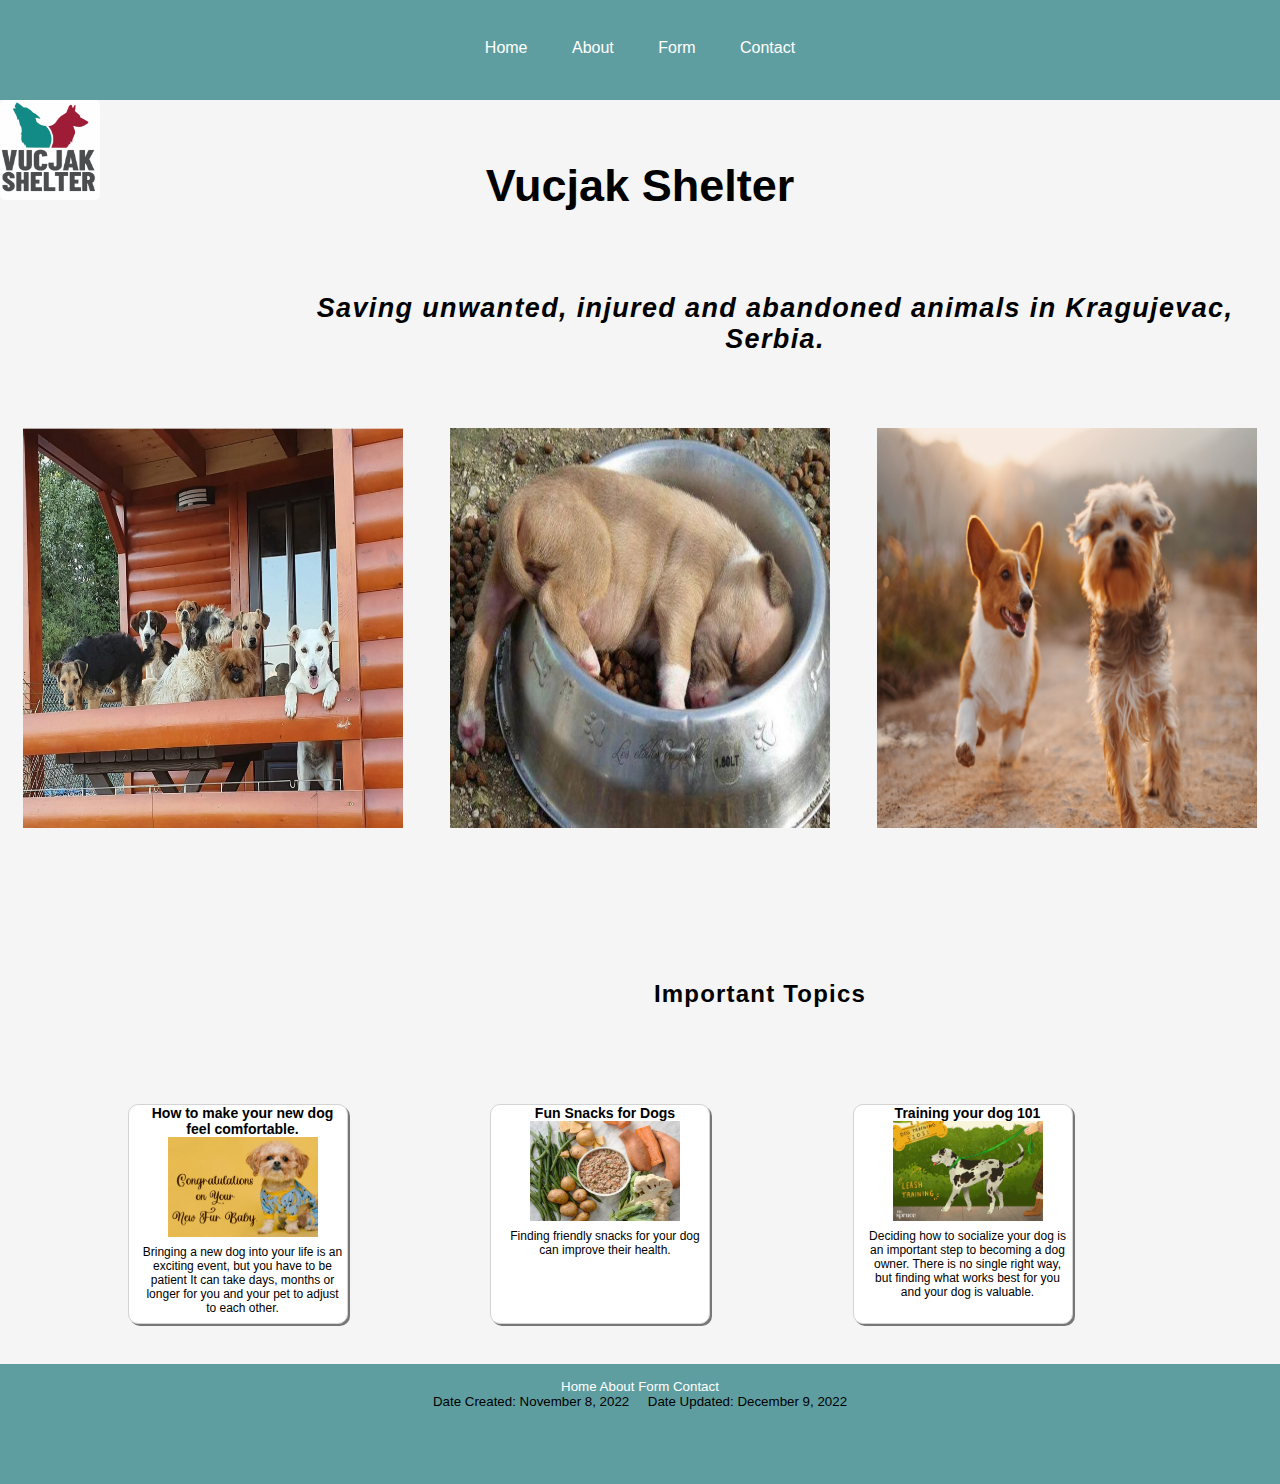
<file: index.html>
<!DOCTYPE html>
<!--website language-->
<html lang="en">
<head>
  <meta charset="utf-8">
  <meta http-equiv="X-UA-Compatible" content="IE=edge">
  <title>Non-Profit</title>
  <meta name="description" content="">
  <meta name="viewport" content="width=device-width, initial-scale=1.0">
  <!--CSS-->
  <link rel="stylesheet" href="./style.css">
</head>
<body>

  <!--navigation bar-->
  <nav class="navbar">
    <ul class="link-bar">
      <li><a href="./index.html" tabindex="1">Home</a></li>
      <li><a href="./about.html" tabindex="1">About</a></li>
      <li><a href="./form.html" tabindex="1">Form</a></li>
      <li><a href="./contact.html" tabindex="1">Contact</a></li>
    </ul>
  </nav>

  <!--LOGGO-->
  <div class="main-logo">
    <a href="https://www.vucjakshelter.org/" target="_blank"><img src="./pictures/logo.png" alt="logo" class="logo"></a>

  </div>
  <!--top-container-->
  <header>
    <div class="top-container">
      <h1>Vucjak Shelter</h1>
      <h2> Saving unwanted, injured and abandoned animals in Kragujevac, Serbia.</h2>
    </div>
  </header>
  <!--Pictures-->
  <section>
    <div class="row">

      <div class="col">
        <img src="./pictures/dogs orange.png" alt="various dogs looking at window" class="dogs">
      </div>

      <div class="col">
        <img src="./pictures/puppysleeping.jpeg" alt="puppy sleeping" class="dogs">
      </div>

      <div class="col">
        <img src="./pictures/runningdogs.jpeg" alt="two dogs running" class="dogs">
      </div>

    </div>
  </section>

  <!--News/Topics-->
  <div>
    <h2 id="topics">Important Topics</h2>
  </div>

  <section>
    <div class="container row1">

      <div class="box">
        <div class="content col1">
          <h3>How to make your new dog feel comfortable.</h3>
          <a href="https://www.humanesociety.org/resources/how-make-your-new-dog-feel-comfortable-your-home"
            target="_blank">
            <img src="./pictures/welcomeHome.png" class="pics">
          </a>
          <p>Bringing a new dog into your life is an exciting event, but you have to be patient It can take days,
            months
            or longer for you and your pet to adjust to each other.
          </p>
        </div>
      </div>

      <div class="box">
        <div class="content col1">
          <h3>Fun Snacks for Dogs</h3>
          <a href="https://www.thefarmersdog.com/digest/top-14-dog-friendly-snacks/" target="_blank">
            <img src="./pictures/Screen Shot 2022-11-13 at 1.10.36 PM.png" class="pics">
          </a>
          <p>Finding friendly snacks for your dog can improve their health. </p>
        </div>

      </div>


      <div class="box">
        <div class="content col1">
          <h3>Training your dog 101</h3>
          <a href="https://www.thesprucepets.com/steps-to-train-your-dog-1118273" target="_blank">
            <img src="./pictures/TrainingDog101.png" class="pics">
          </a>
          <p>Deciding how to socialize your dog is an important step to becoming a dog owner. There is no single
            right
            way, but finding what works best for you and your dog is valuable.</p>
        </div>
      </div>

    </div>
  </section>
  <!--Footer created by Keke-->
  <footer>
    <br>
    <div>
      <a href="#">Home</a>
      <a href="#about">About</a>
      <a href="#form">Form</a>
      <a href="#contact">Contact</a>
    </div>
    <p>
      Date Created: November 8, 2022 &nbsp; &nbsp;
      Date Updated: December 9, 2022
    </p>
  </footer>


</body>
</html>
</file>
<file: style.css>
*{
    margin:0;
    padding:0;
    box-sizing:border-box;
    font-family:'Poppins', sans-serif;;
}

body , html{
    overflow-x: hidden; /*hidden scroll bar left-right*/
    background-color: whitesmoke;
}

    /******

HOME PAGE

********/

/*nav bar*/
.logo {
    margin: 0;
    width: 100px;
    height: 100px;
    border-radius: 5px;
    padding: 0;
    position: absolute;

}

.navbar ul {
    width: 100%;
    height: 100px;
    background-color: cadetblue;
    padding: 19px;
    text-align: center;
}

li {
    display: inline-block;
    padding: 20px 20px;
}

a {
    color: white;
    text-decoration: none;
}


/* top-container */

.top-container {
    margin-top: 60px;
    margin-bottom: 100px;
    text-align: center;
}

.top-container h1 {
    font-size: 5vmin;
    margin-top: 35px;
    margin-bottom: 25px;
}

.top-container h2 {
    font-size: 3vmin;
    font-style: italic;
    text-align: center;
}

/*pictures*/

.dogs {
    height: 400px;
    width: 380px;
    /*display: inline;*/
    /* margin-left: 60px;*/
    /* margin-right: auto;*/
}

.row .col {
    display: flex;
    flex-direction: column;
    align-items: center;

}

.row {
    display: flex;
    justify-content: space-around;
    align-items: center;

}

#topics {
    padding: 80px;
    text-align: center;
}

.container {
    /* position: relative; */
    width: 1200px;
    height: 300px;
    font-size: 12px;
    text-align: center;
    /*margin: 5px 200px;*/
}

.container .box {
    /*position: relative;*/
    width: calc(250px - 30px);
    height: calc(250px - 30px);
    /* float: left;*/
    margin: 15px;
    box-sizing: border-box;
    /*overflow: hidden;*/
    border-radius: 10px;
    background-color: white;
    /*display: block;*/
    /*margin-left: 95px;*/
    /*margin-right: auto;*/

}

.row1 .col1 {
    display: flex;
    flex-direction: column;
    align-items: center;

}

.row1 {
    display: flex;
    justify-content: space-evenly;
    align-items: center;

}

.container .box .content {
    /*position: absolute;*/
    top: 0;
    left: 0;

}

.pics {
    height: 100px;
    width: 150px;
    /*margin: 10px 30px;*/
}

/* Footer */
footer {
    position: relative;
    height: 120px;
    background-color: cadetblue;
    text-align: center;
    font-size: smaller;
    padding: 0%;
    margin: 0%;
}

/* Mobile Devices */

@media only screen and (min-width: 320px) and (max-width: 480px) {
    header nav {
        display: none;
    }

    .logo {
        margin: -88px 15px 13px;
        width: 60px;
        height: 60px;
        border-radius: 5px;
        padding: 0px;
        position: absolute;
    }

    ul .link-bar {
        padding: 0 0px;
        background-color: cadetblue;
        height: 50px;
        display: flex;
        justify-content: space-between;
    }

    ul li {
        padding: 300px;
        margin-left: 70px;
    }

    .navbar ul {
        width: 100%;
        height: 120px;
        background-color: cadetblue;
        padding: 14px;
        text-align: right;
    }

    .link-bar li {
        display: inline-block;
        padding: 10px 15px;
        text-size-adjust: 15px;
    }

    #topics {
        font-size: 50px;
    }

    .top-container {
        margin-top: 60px;
        margin-bottom: 90px;
        text-align: center;
    }

    .top-container h1 {
        font-size: 5vmin;
        margin-top: 35px;
        margin-bottom: 25px;
    }

    .top-container h2 {
        font-size: 4vmin;
        font-style: italic;
        text-align: center;
    }

    .container .row1
    {display: flex;
        flex-direction: column;
        align-items: center;}

    .row {
        display: flex;
        flex-direction: column;
        align-items: center;
    }

    .dogs {
        width: 280px;
        height: 280px;
    }

    .row1 {
        display: block;
        align-items: center;
    }

    .container {
        margin: 0 auto;
        align-items: center;
        padding-left: 75px;
    }

    footer {
        margin: 100% 0px 0px;
        padding: 0px;
    }

}

/* Ipad Size */

@media only screen and (min-width: 480px) and (max-width: 530px) {

    .logo {
        margin: -90px 5px 23px;
        width: 65px;
        height: 65px;
        border-radius: 5px;
        padding: 0;
        position: absolute;

    }

    ul li {
        padding: 5px;
        padding-right: 22px;

    }

    .navbar ul {
        width: 100%;
        height: 100px;
        background-color: cadetblue;
        padding: 20px;
        text-align: center;
    }

    li {
        display: inline-block;
        padding: 20px 15px;
    }

    #topics {
        font-size: 50px;
    }

    .top-container {
        margin-top: 60px;
        margin-bottom: 90px;
        text-align: center;
    }

    .top-container h1 {
        font-size: 7vmin;
        margin-top: 35px;
        margin-bottom: 25px;
    }

    .top-container h2 {
        font-size: 5vmin;
        font-style: italic;
        text-align: center;
    }

    /*pictures on top*/

    .row1 {
        /*display: block;*/
        align-items: center;
    }

    .dogs {
        height: 190px;
        width: 190px;
        display: inline;

    }

    .container {
        /* position: relative; */
        width: 680px;
        height: 600px;
        font-size: 12px;
        text-align: center;
        margin: 10px -100px;
        padding-left: 1000px;
        /*overflow: hidden;*/

    }

    .container .box {
        /*position: relative;*/
        width: calc(440px - 30px);
        height: calc(350px - 30px);
        /* float: left;*/
        margin: 0px;
        /*box-sizing: border-box;*/
        overflow: hidden;
        border-radius: 10px;
        background-color: white;
        /*display: block;
        /*align-items center;*/
        margin: 2px 0px;
        /*margin-right: auto;*/

    }

    .row1 .col1 {
        display: flex;
        flex-direction: column;
    }

    .row1 {
        display: flex;
        flex-direction: column;
        padding: 0px;
    }

    .container .box .content {
        /*position: absolute;*/
        top: 0;
        left: 0;

    }

    .pics {
        height: 100px;
        width: 150px;
        /*margin: 10px 30px;*/
    }

    footer {
        margin: 0% 0px 0px;
        padding: 0px;
    }
}

/* Small screens */

@media only screen and (min-width: 530px) and (max-width: 720px) {

    .logo {
        margin: -90px -55px 5px 23px;
        width: 80px;
        height: 80px;
        border-radius: 5px;
        padding: 0;
        position: absolute;

    }

    .navbar ul {
        width: 100%;
        height: 100px;
        background-color: cadetblue;
        padding: 20px;
        text-align: center;
    }

    li {
        display: inline-block;
        padding: 20px 15px;
    }

    #topics {
        font-size: 50px;
    }

    .top-container {
        margin-top: 60px;
        margin-bottom: 90px;
        text-align: center;
    }

    .top-container h1 {
        font-size: 7vmin;
        margin-top: 35px;
        margin-bottom: 25px;
    }

    .top-container h2 {
        font-size: 5vmin;
        font-style: italic;
        text-align: center;
    }

    /*pictures on top*/

    .row1 {
        /*display: block;*/
        align-items: center;
    }

    .dogs {
        height: 190px;
        width: 190px;
        display: inline;

    }

    .container {
        /* position: relative; */
        width: 590px;
        height: 700px;
        font-size: 12px;
        text-align: center;
        margin: 10px 0px;
        padding-left: 1000px;
        /*overflow: hidden;*/

    }

    .container .box {
        /*position: relative;*/
        width: calc(560px - 30px);
        height: calc(350px - 30px);
        /* float: left;*/
        margin: 0px;
        /*box-sizing: border-box;*/
        /*overflow: hidden;*/
        border-radius: 10px;
        background-color: white;
        /*display: block;
        /*align-items center;*/
        margin: 2px 0px;
        /*margin-right: auto;*/

    }

    .col1 p {
        text-overflow: unset;
    }

    .row1 .col1 {
        display: flex;
        flex-direction: column;
    }

    .row1 {
        display: flex;
        flex-direction: column;
        padding: 0px;
    }

    .container .box .content {
        /*position: absolute;*/
        top: 0;
        left: 0;

    }

    .pics {
        height: 100px;
        width: 150px;
        /*margin: 10px 30px;*/
    }

    footer {
        margin: 0% 0px 0px;
        padding: 0px;
    }
}


/*Small Laptops*/

@media only screen and (min-width: 769px) and (max-width: 1024px) {
    .logo {
        margin: -90px -55px 15px 23px;
        width: 80px;
        height: 80px;
        border-radius: 5px;
        padding: 0px;
        position: absolute;

    }

    .navbar ul {
        width: 100%;
        height: 100px;
        background-color: cadetblue;
        padding: 20px;
        text-align: center;
    }

    .link-bar li {
        display: inline-block;
        padding: 10px 15px;
        font-size: large;
    }

    .top-container {
        margin-top: 60px;
        margin-bottom: 90px;
        text-align: center;
    }

    .top-container h1 {
        font-size: 7vmin;
        margin-top: 35px;
        margin-bottom: 25px;
    }

    .top-container h2 {
        font-size: 5vmin;
        font-style: italic;
        text-align: center;
    }

    /*pictures on top*/

    .row1 {
        /*display: block;*/
        align-items: center;
    }

    .dogs {
        height: 280px;
        width: 280px;
        display: inline;

    }

    .container {
        /* position: relative; */
        width: 850px;
        height: 300px;
        font-size: 12px;
        text-align: center;
        align-items: center;
        /*margin: 10px 100px;*/
        padding: 10px;
        /*overflow: hidden;*/

    }

    .container .box {
        /*position: relative;*/
        width: calc(350px - 30px);
        height: calc(250px - 30px);
        /* float: left;*/
        margin: 0px;
        /*box-sizing: border-box;*/
        overflow: hidden;
        border-radius: 10px;
        background-color: white;
        /*display: block;*/
        align-items: center;
        margin: 10px 0px;
        margin-left: 45px;

    }

    .row1 .col1 {
        display: flex;
        flex-direction: column;
    }

    .row1 {
        display: flex;
        flex-direction: row;
        padding: 0px;
    }

    .container .box .content {
        /*position: absolute;*/
        top: 0;
        left: 0;

    }

    .pics {
        height: 100px;
        width: 150px;
        /*margin: 10px 30px;*/
    }

    footer {
        margin: 0% 0px 0px;
        padding: 0px;
    }
}


/* Desktops Large Screens*/

@media only screen and (min-width: 1025) and (max-width: 1200px) {

    .logo {
        margin: -88px 15px 13px;
        width: 60px;
        height: 60px;
        border-radius: 5px;
        padding: 0px;
        position: absolute;
    }

    ul .link-bar {
        padding: 0 0px;
        background-color: cadetblue;
        height: 50px;
        display: flex;
        justify-content: space-between;
    }

    ul li {
        padding: 300px;
        margin-left: 70px;
    }

    .navbar ul {
        width: 100%;
        height: 120px;
        background-color: cadetblue;
        padding: 14px;
        text-align: right;
    }

    .link-bar li {
        display: inline-block;
        padding: 10px 15px;
        text-size-adjust: 15px;
    }

    ***** .navbar {
        position: relative;
    }

    ul li {
        padding: 5px;
        padding-left: 32px;
    }

    .navbar ul {
        width: 100%;
        height: 100px;
        background-color: cadetblue;
        padding: 20px;
        text-align: center;
    }

    .top-container {
        margin-top: 60px;
        margin-bottom: 100px;
        text-align: center;
    }

     .top-container h1 {
        font-size: 7vmin;
        margin-top: 35px;
        margin-bottom: 25px;
    }

    .top-container h2 {
        font-size: 5vmin;
        font-style: italic;
    }

      /*pictures*/

    .dogs {
        height: 300px;
        width: 300px;
        /* display: inline; */

        }

         #topics {
        padding: 80px;
        text-align: center;
    }

    .container {
        /*position: relative;*/
        display: flex;
        flex-direction: row;
        width: 1200px;
        height: 300px;
        font-size: 12px;
        text-align: center;

    }

     .container .box {
        /*position: relative;*/
        width: calc(250px - 30px);
        height: calc(250px - 30px);
        /* float: left;*/
        margin: 15px;
        box-sizing: border-box;
        /* overflow: hidden;*/
        border-radius: 10px;
        background-color: white;
        /* display: block; */


    }


    .container .box .content {
        /* position: absolute;*/
        top: 0;
        left: 0;

    }

    .pics {
        height: 100px;
        width: 150px;
        margin: 10px 30px;
    }

    .container .box .container {
        /*position: relative;*/
        margin: 50px auto;
        padding: 50px auto;
        /* flex-direction: row;*/
    }
}

    /*ABOUT PAGE*/

    .header-imgs {
      margin-top: .2em;
      margin-left: 10.5%;
      justify-content: space-between;
      align-items: center;
      display: inline-flex;
      margin-left: 1em;
  }


  .abt_img {
      height: 294px;
      width: 320px;
      display: inline-flex;
      align-items:center;
      justify-content: space-between;
      margin-top: 32px;
      margin-left: -3.5em;
      margin-right: 4em;
  }


  .sanctuary img {
      height: 150px;
      width: auto;
      display: inline-flex;
      align-items:center;
      margin: 32px -1.1px;
      margin-right: 9.8px;
      box-shadow: 5px 6px 20px #0000006d;
  }

  #title {
      text-align: center;
      font-size: 3em;
      margin-top: .5em;
      letter-spacing: .1em;
  }

  h2 {
      text-align: center;
      margin-top: 3em;
      margin-bottom: -1em;
      margin-left: 10em;
      letter-spacing: .05em;
  }

  .history {
      display:inline-flex;
      width: 90%;
      height: 350px;
      margin-top: 2em;
      margin-left: 8em;
  }

  .sanctuary {
      display:inline-flex;
      width: 90%;
      height: 350px;
      margin-top: 2em;
      margin-bottom: 2.5em;
      margin-left: 3.5em;
  }

  .sanctuarypic3 {
      height: 150px;
      width: 200px;
      display: inline-flex;
      align-items:center;
      margin-top: -100em;
      margin-bottom: 4em;
      margin-left: 3.45em;
      box-shadow: 5px 6px 20px #0000006d;
  }

  .sanctuarypic4 {
      height: 150px;
      width: auto;
      display: inline-flex;
      align-items:center;
      margin-top: -100em;
      margin-bottom: 4em;
      margin-left: .05em;
      box-shadow: 5px 6px 20px #0000006d;
  }

   .history p {
      width: 65%;
      height: auto;
      align-items: flex-end;
      overflow: hidden;
      word-spacing: .025em;

  }

  .sanctuary p {
      width: 65%;
      height: auto;
      align-items: flex-end;
      display: inline-flex;
      margin-left: 2em;
      margin-bottom: 2em;
      overflow: hidden;
      justify-content: center;
      word-spacing: .05em;
  }

  /***END OF ABOUT PAGE***/

#banner img {
    width: 100%;
    height: 2%;
}
.centered {
    position: absolute;
    top: 50%;
    left: 50%;
    transform: translate(-50%, -50%);
    font-family: 'Gill Sans', 'Gill Sans MT', Calibri, 'Trebuchet MS', sans-serif;
    color:white;
    font-weight: 900px;
    font-size: 100px;
    text-shadow: -5px 5px 0 #000,
    5px 5px 0 #000,
   5px -5px 0 #000,
  -5px -5px 0 #000;
  }
#spacearound h2 {
    width: 100%;
    margin: 10px -15px;
    text-align: center;
}
/*.contact h2{
    text-align: center;
    font-family: 'Gill Sans', 'Gill Sans MT', Calibri, 'Trebuchet MS', sans-serif;
    margin: 1.25%;
    font-weight: bolder;
    font-size: 40px;
} */
.contact a:hover {
    color: red;
}
.space {
    height: 185px;
    width: 100%;
    display: flex;
    background-color: whitesmoke;
  }
  .box {
    height: 200x;
    width: 300px;
    background-color:rgb(255, 255, 255);
    border: 1px solid lightgrey;
    display: inline-block;
    padding-left: 10px;
    margin: 15px 0px;
    box-shadow: 2px 2px #777;
  }
  .box h2{
    text-decoration: underline;
  }
  .box p{
    text-align: center;
    margin: 5px 2px;
    font-weight: 50px;
  }
  .box a{
    color: black;
  }
  .box:hover {
    border-bottom: 5px solid maroon;
  }
  #spacearound a{
    display:inline-block;
    padding: 5px 10px;
  }
  #spacearound {
    justify-content: space-around;
    margin: 0px 0px 30px 0px;
  }
  #spacearound h2{
    font-family: 'Gill Sans', 'Gill Sans MT', Calibri, 'Trebuchet MS', sans-serif;
    font-weight: bolder;
    font-size: 27px;
  }

/* FORM PAGE*/
#form-page {
    overflow-x:visible;
    margin: 0;
    padding: 0;
    box-sizing: border-box;
    background-color: white;
}

.form_intro {

}

.form_container {
    width: 700px
}

/*
.form {
    padding: 30px;
    border: cadetblue 10px;
    border-style: solid;
    border-radius: 5%;
    background-color: white;
  }

  .form-control {
    padding: 40px;
    position: relative;
  }

  .form-control label {
    display: block;
    margin-bottom: 3px;
    margin-top: 15px;
  }

  .form-control input {
    border: 2px solid #f0f0f0;
    border-radius: 4px;
    display: block;
    width: 100%;
    padding: 10px;
    font-size: 14px;
    margin-bottom: 10px;
  }

  .form-control input:focus {
    outline: 0;
    border-color: #777;
  }

  .form-control.success input {
    border-color: var(--success-color);
  }

  .form-control.error input {
    border-color: var(--error-color);
  }

  .form-control small {
    color: var(--error-color);
    position: absolute;
    bottom: 0;
    left: 0;
    visibility: hidden;
  }

  .form-control.error small {
    visibility: visible;
  }

  .form button {
    cursor: pointer;
    background-color: cadetblue;
    border: 2px solid black;
    border-radius: 4px;
    color: #fff;
    display: block;
    font-size: 16px;
    padding: 10px;
    margin-top: 20px;
    width: 100%;
  }
  .form-control select {
    border: 2px solid #f0f0f0;
    border-radius: 4px;
    display: block;
    width: 100%;
    padding: 10px;
    font-size: 14px;
    margin-bottom: 10px;
  }

  .form-control select:focus {
    outline: 0;
    border-color: #777;
  }

  .form-control.success select {
    border-color: var(--success-color);
  }

  .form-control.error select {
    border-color: var(--error-color);
  }
#form-footer {
    display: block;
    margin-top:450px
}
.form-images {
 display: inline-flex;
}
*/
</file>
